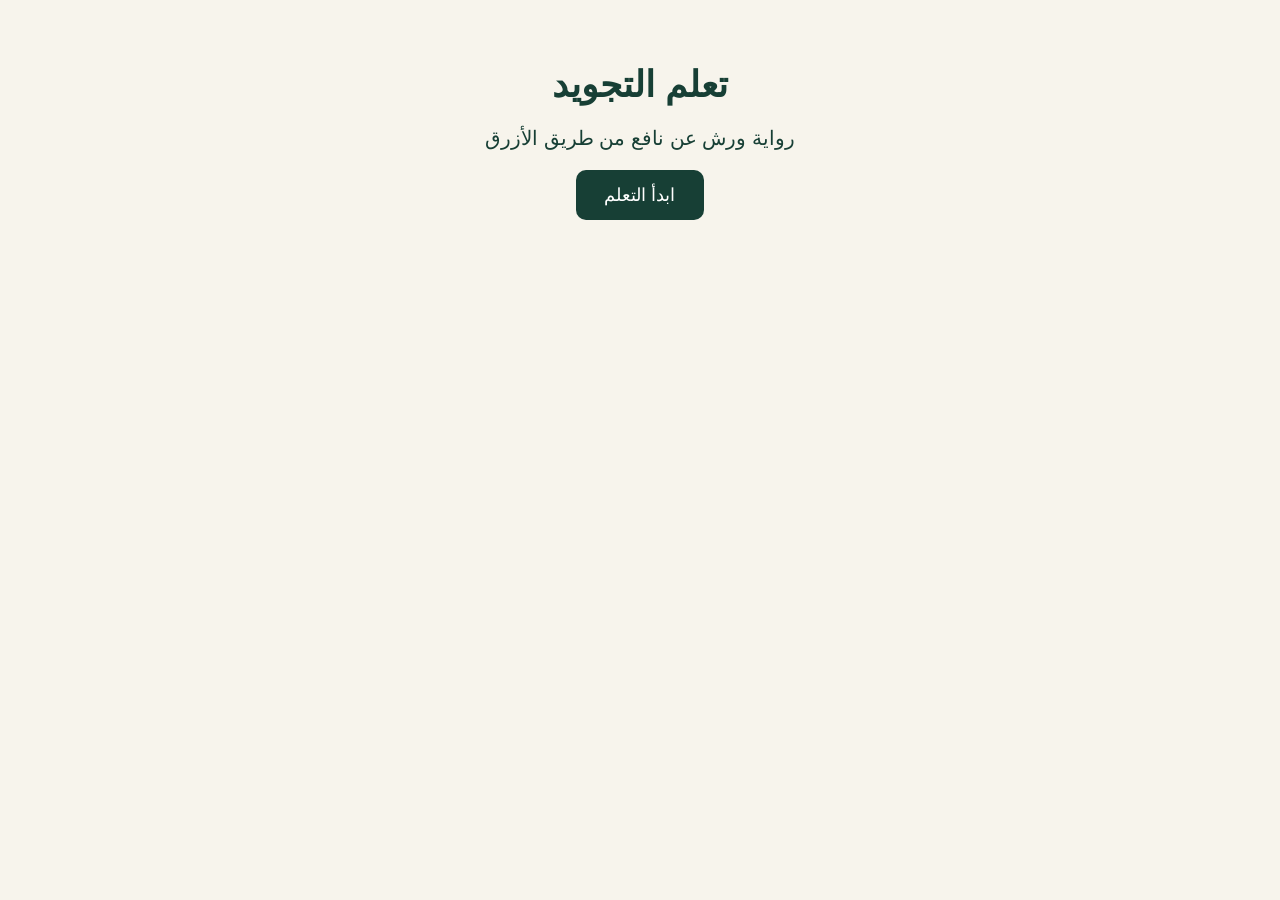
<file: index.html>
<!DOCTYPE html>
<html lang="ar" dir="rtl">
<head>
  <meta charset="UTF-8">
  <meta name="viewport" content="width=device-width, initial-scale=1.0">
  <title>تعلم التجويد - ورش عن نافع</title>
  <link rel="stylesheet" href="style.css">
</head>

<body>
  <h1>تعلم التجويد</h1>
  <p>رواية ورش عن نافع من طريق الأزرق</p>
 <a href="niveaux.html"><button>ابدأ التعلم</button></a>
</body>
</html>
</file>
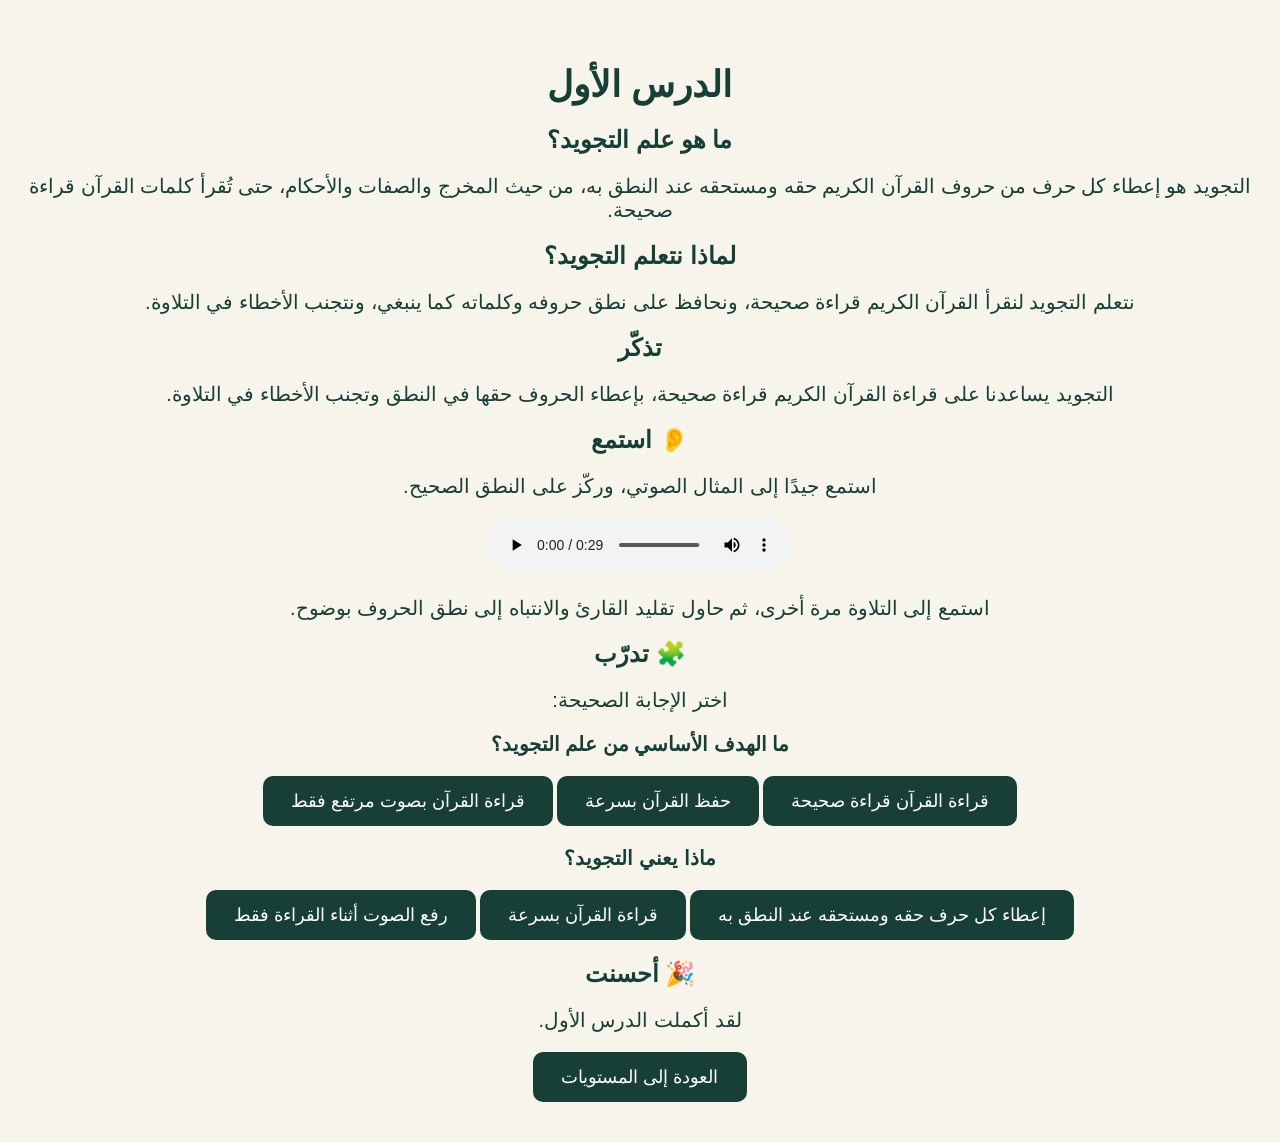
<file: lecon1.html>
<!DOCTYPE html>
<html lang="ar" dir="rtl">
<head>
  <meta charset="UTF-8">
  <meta name="viewport" content="width=device-width, initial-scale=1.0">
  <title>الدرس الأول - ما هو علم التجويد؟</title>
  <link rel="stylesheet" href="style.css">
</head>

<body>
  <h1>الدرس الأول</h1>
  <h2>ما هو علم التجويد؟</h2>
  <p>
التجويد هو إعطاء كل حرف من حروف القرآن الكريم حقه ومستحقه عند النطق به، من حيث المخرج والصفات والأحكام، حتى تُقرأ كلمات القرآن قراءة صحيحة.
</p>
  <h2>لماذا نتعلم التجويد؟</h2>
  <p>
نتعلم التجويد لنقرأ القرآن الكريم قراءة صحيحة، ونحافظ على نطق حروفه وكلماته كما ينبغي، ونتجنب الأخطاء في التلاوة.
</p>
  <h2>تذكّر</h2>
<p>
التجويد يساعدنا على قراءة القرآن الكريم قراءة صحيحة، بإعطاء الحروف حقها في النطق وتجنب الأخطاء في التلاوة.
</p>
  <h2>👂 استمع</h2>
<p>استمع جيدًا إلى المثال الصوتي، وركّز على النطق الصحيح.</p>
<audio controls>
  <source src="112.mp3" type="audio/mpeg">
</audio>
  <p>استمع إلى التلاوة مرة أخرى، ثم حاول تقليد القارئ والانتباه إلى نطق الحروف بوضوح.</p>
 <h2>🧩 تدرّب</h2>
<p>اختر الإجابة الصحيحة:</p>
<p><strong>ما الهدف الأساسي من علم التجويد؟</strong></p>
<div class="reponses">
    <button onclick="document.getElementById('resultat').innerHTML='✅ إجابة صحيحة'">قراءة القرآن قراءة صحيحة</button>
  <button onclick="document.getElementById('resultat').innerHTML='❌ إجابة غير صحيحة، حاول مرة أخرى'">حفظ القرآن بسرعة</button>
  <button onclick="document.getElementById('resultat').innerHTML='❌ إجابة غير صحيحة، حاول مرة أخرى'">قراءة القرآن بصوت مرتفع فقط</button>
</div>
  <p id="resultat"></p>
  <p><strong>ماذا يعني التجويد؟</strong></p>
  <div class="reponses">
  <button onclick="document.getElementById('resultat-test').innerHTML='✅ إجابة صحيحة'">إعطاء كل حرف حقه ومستحقه عند النطق به</button>
    <button onclick="document.getElementById('resultat-test').innerHTML='❌ إجابة غير صحيحة، حاول مرة أخرى'">قراءة القرآن بسرعة</button>
    <button onclick="document.getElementById('resultat-test').innerHTML='❌ إجابة غير صحيحة، حاول مرة أخرى'">رفع الصوت أثناء القراءة فقط</button>
    </div>
  <p id="resultat-test"></p>
  <h2>🎉 أحسنت</h2>
<p>لقد أكملت الدرس الأول.</p>
  <a href="niveaux.html"><button>العودة إلى المستويات</button></a>
<script>
function reinitialiserResultats() {
  const resultat = document.getElementById("resultat");
  const resultatTest = document.getElementById("resultat-test");

  if (resultat) resultat.textContent = "";
  if (resultatTest) resultatTest.textContent = "";
}

window.addEventListener("pageshow", function () {
  reinitialiserResultats();
  setTimeout(reinitialiserResultats, 100);
});
</script>
</body>
</html>
</file>
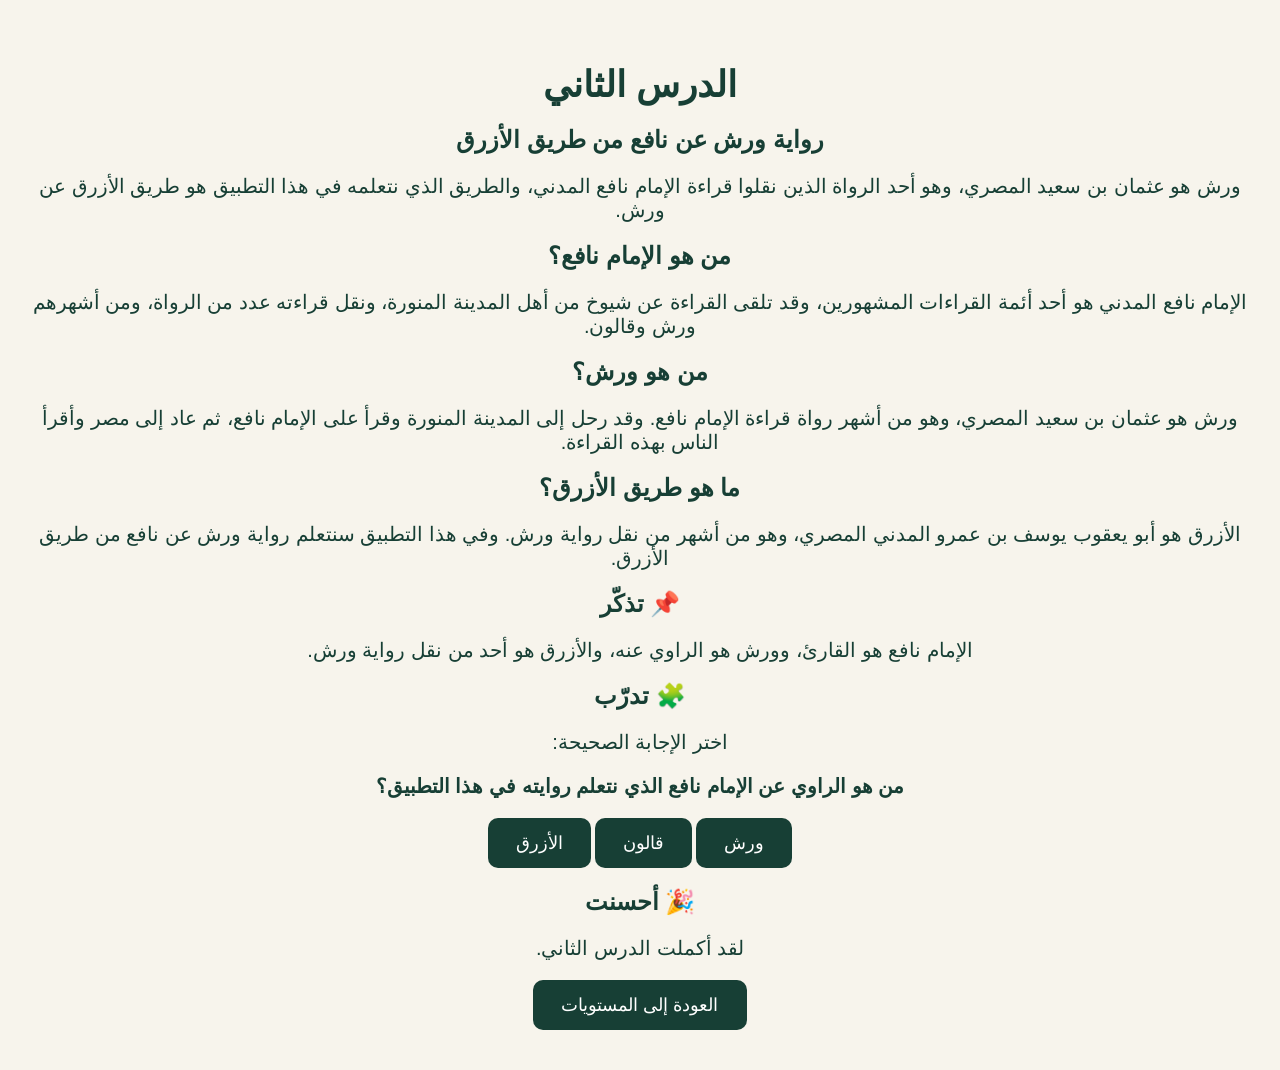
<file: lecon2.html>
<!DOCTYPE html>
<html lang="ar" dir="rtl">
<head>
  <meta charset="UTF-8">
  <meta name="viewport" content="width=device-width, initial-scale=1.0">
  <title>الدرس الثاني - رواية ورش عن نافع</title>
  <link rel="stylesheet" href="style.css">
</head>

<body>
  <h1>الدرس الثاني</h1>
  <h2>رواية ورش عن نافع من طريق الأزرق</h2>
<p>
ورش هو عثمان بن سعيد المصري، وهو أحد الرواة الذين نقلوا قراءة الإمام نافع المدني، والطريق الذي نتعلمه في هذا التطبيق هو طريق الأزرق عن ورش.
</p>
<h2>من هو الإمام نافع؟</h2>

<p>
الإمام نافع المدني هو أحد أئمة القراءات المشهورين، وقد تلقى القراءة عن شيوخ من أهل المدينة المنورة، ونقل قراءته عدد من الرواة، ومن أشهرهم ورش وقالون.
</p><h2>من هو ورش؟</h2>

<p>
ورش هو عثمان بن سعيد المصري، وهو من أشهر رواة قراءة الإمام نافع. وقد رحل إلى المدينة المنورة وقرأ على الإمام نافع، ثم عاد إلى مصر وأقرأ الناس بهذه القراءة.
</p>
  
<h2>ما هو طريق الأزرق؟</h2>

<p>
الأزرق هو أبو يعقوب يوسف بن عمرو المدني المصري، وهو من أشهر من نقل رواية ورش. وفي هذا التطبيق سنتعلم رواية ورش عن نافع من طريق الأزرق.
</p>
<h2>📌 تذكّر</h2>

<p>
الإمام نافع هو القارئ، وورش هو الراوي عنه، والأزرق هو أحد من نقل رواية ورش.
</p>
<h2>🧩 تدرّب</h2>

<p>اختر الإجابة الصحيحة:</p>

<p><strong>من هو الراوي عن الإمام نافع الذي نتعلم روايته في هذا التطبيق؟</strong></p>
<div class="reponses">
  <button onclick="document.getElementById('resultat').innerHTML='✅ إجابة صحيحة'">ورش</button>
  <button onclick="document.getElementById('resultat').innerHTML='❌ إجابة غير صحيحة، حاول مرة أخرى'">قالون</button>
  <button onclick="document.getElementById('resultat').innerHTML='❌ إجابة غير صحيحة، حاول مرة أخرى'">الأزرق</button>
  </div>
<p id="resultat"></p><h2>🎉 أحسنت</h2>
<p>لقد أكملت الدرس الثاني.</p>

<a href="niveaux.html"><button>العودة إلى المستويات</button></a><script>
function reinitialiserResultat() {
  const resultat = document.getElementById("resultat");
  if (resultat) resultat.textContent = "";
}

window.addEventListener("pageshow", function () {
  reinitialiserResultat();
  setTimeout(reinitialiserResultat, 100);
});
</script>
  </body>
</html>
</file>
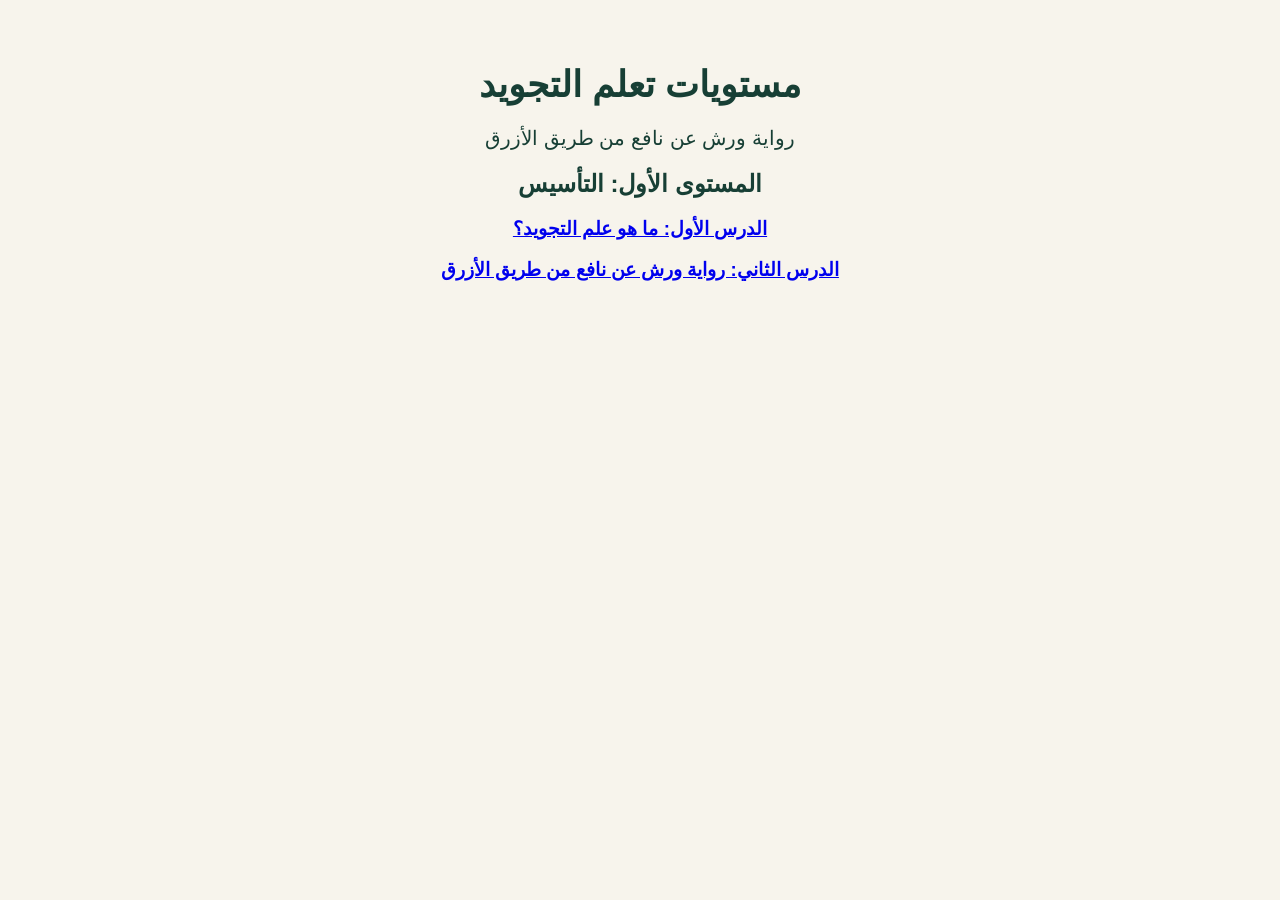
<file: niveaux.html>
<!DOCTYPE html>
<html lang="ar" dir="rtl">
<head>
  <meta charset="UTF-8">
  <meta name="viewport" content="width=device-width, initial-scale=1.0">
  <title>مستويات تعلم التجويد</title>
  <link rel="stylesheet" href="style.css">
</head>

<body>
  <h1>مستويات تعلم التجويد</h1>
  <p>رواية ورش عن نافع من طريق الأزرق</p>
  <h2>المستوى الأول: التأسيس</h2>
  <a href="lecon1.html"><h3>الدرس الأول: ما هو علم التجويد؟</h3></a>
  <a href="lecon2.html"><h3>الدرس الثاني: رواية ورش عن نافع من طريق الأزرق</h3></a>
</body>
</html>
</file>
<file: style.css>
body {
  direction: rtl;
  text-align: center;
  font-family: Arial, sans-serif;
  margin: 0;
  padding: 40px 20px;
  background: #f7f4ec;
  color: #173f35;
}

h1 {
  font-size: 36px;
  margin-bottom: 10px;
}

p {
  font-size: 20px;
}
button {
  background: #173f35;
  color: white;
  border: none;
  padding: 14px 28px;
  font-size: 18px;
  border-radius: 10px;
  cursor: pointer;
}
</file>
